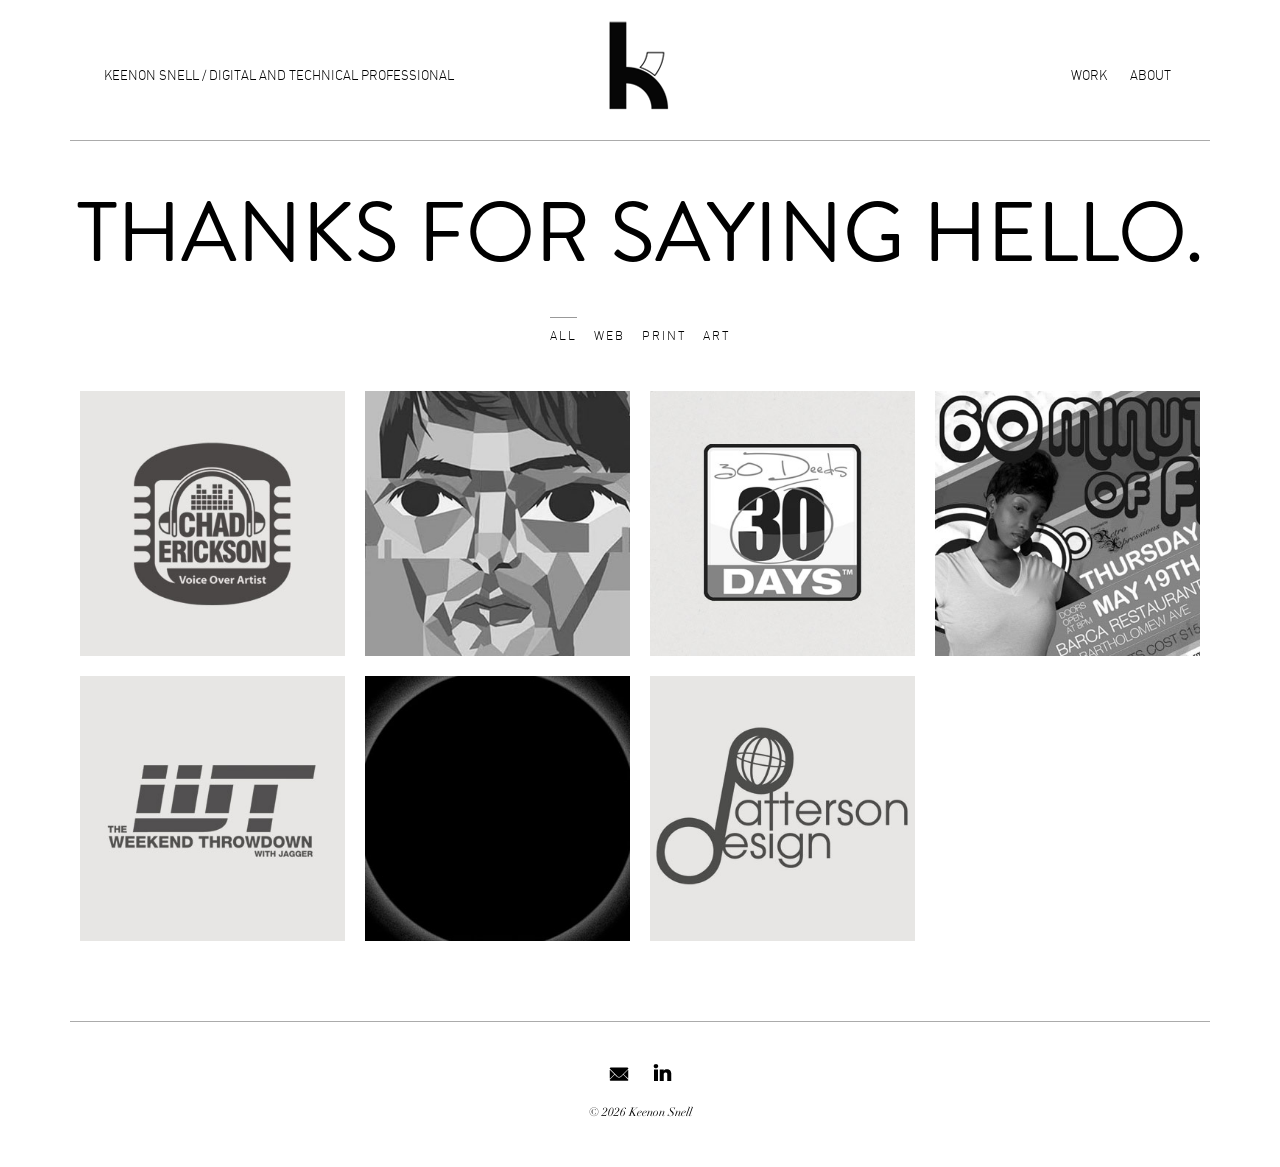
<file: index.html>
<!DOCTYPE html PUBLIC "-//W3C//DTD XHTML 1.0 Transitional//EN" "http://www.w3.org/TR/xhtml1/DTD/xhtml1-transitional.dtd">

<html xmlns="http://www.w3.org/1999/xhtml">

<head>

<meta http-equiv="Content-Type" content="text/html; charset=utf-8" />

<title>Keenon Snell / Digital Content, Design, Media</title>

<meta name="description" content="Portfolio of Keenon Snell, a digital and technical professional specializing in web design, development, digital media, and technology." />
<meta name="keywords" content="web design, graphic design, identity, branding, logo design, website design, print design, creative, front end development, new york, ny" />
<meta name="robots" content="index, follow, all" /> 
<meta name="viewport" content="width=device-width, initial-scale = 1.0, maximum-scale=1.0, user-scalable=no" />
<meta name="image" content="images/share-icon.jpg" />

<link rel="shortcut icon" href="images/favicon.ico" /> 
<link rel="stylesheet" href="css/style.css" type="text/css" />
<link rel="stylesheet" href="css/stylesheet.css" type="text/css" />

<script type="text/javascript" src="js/jquery-1.6.2.min.js"></script>
<script type="text/javascript" src="js/isotope.js"></script>
<script type="text/javascript" src="js/filters-isotope.js"></script>
<script type="text/javascript" src="js/opacity-vignettes.js"></script>
<script type="text/javascript" src="js/scrolltop.js"></script> 


</head>
<body>

<!--Analytics begin formerly analytics.php-->
<script type="text/javascript">

  var _gaq = _gaq || [];
  _gaq.push(['_setAccount', 'UA-40086308-1']);
  _gaq.push(['_trackPageview']);

  (function() {
    var ga = document.createElement('script'); ga.type = 'text/javascript'; ga.async = true;
    ga.src = ('https:' == document.location.protocol ? 'https://ssl' : 'http://www') + '.google-analytics.com/ga.js';
    var s = document.getElementsByTagName('script')[0]; s.parentNode.insertBefore(ga, s);
  })();
</script>  
<!--Analytics end formerly analytics.php-->

<!--Main-->

    <div class="main">
    
<!--Header begin formerly header.php-->
        <header>      
            <div class="name">
            Keenon Snell / Digital and Technical Professional
            </div>

                
            <div class="logo"><a href="index.html"><img src="images/logo.png" alt="HelloKeen" /></a>
            </div>
                
            <ul class="navigation">

                <li><a href="index.html" class="active">Work</a></li>
                <li><a href="about.html"> About</a></li>
                <!--<li><a href="services.html"> Services</a></li>-->

            </ul>    
        </header>
<!--Header end formerly header.php-->
        
<!--Content-->
    <section class="rw-wrapper">

    	<h1 class="rw-sentence">Thanks for saying <a href="mailto:keenonsnell@gmail.com.com?subject=Hello%20Keen">hello</a>.</h1><br />

	</section>
                
			<ul class="filteroptions option-set">

				<li><a href="" data-filter="*" class="active">All</a></li>

				<li><a href="" data-filter=".cat1">Web</a></li>

				<li><a href="" data-filter=".cat2">Print</a></li>
                
                <li><a href="" data-filter=".cat3">Art</a></li>

			</ul>
        
        <div id="content">
        
            <div class="box cat1"><a href="work/chad-erickson.html"><img class="vignette2" src="images/chad-erickson_thumb.jpg" alt="Chad Erickson Creative" />
            <span class="info"><span class="text"><span class="title">Chad Erickson<br /> Creative</span><span class="type"><br />/ Website /</span></span></span></a> 
            </div>
              
            <div class="box cat2 cat3"><a href="work/digital-cubism.html"><img class="vignette2" src="images/digital-cubism_thumb.jpg" alt="Digital Cubism" />
            <span class="info"><span class="text"><span class="title">Digital Cubism</span><span class="type"><br />/ Poster /</span></span></span></a>
            </div>
            
            <div class="box cat2"><a href="work/30-deeds.html"><img class="vignette2" src="images/30-deeds_thumb.jpg" alt="30 Deeds, 30 days" />
            <span class="info"><span class="text"><span class="title">30 Deeds,<br />30 days</span><span class="type"><br />/ Identity /</span></span></span></a>
            </div> 
              
            <div class="box cat2"><a href="work/fresh.html"><img class="vignette2" src="images/fresh_thumb.jpg" alt="60 Minutes of Fresh" />
            <span class="info"><span class="text"><span class="title">60 Minutes<br />of Fresh</span><span class="type"><br />/ Flyer /</span></span></span></a>
            </div> 
            
            <div class="box cat1 cat2"><a href="work/weekend-throwdown.html"><img class="vignette2" src="images/wt_thumb.jpg" alt="The Weekend Throwdown" />
            <span class="info"><span class="text"><span class="title">The Weekend Throwdown</span><span class="type"><br />/ Identity, Website /</span></span></span></a>
            </div>   
            
            <div class="box cat2"><a href="work/prisma.html"><img class="vignette2" src="images/prisma_thumb.jpg" alt="Prisma" />
            <span class="info"><span class="text"><span class="title">Prisma</span><span class="type"><br />/ Print /</span></span></span></a>
            </div>
            
            <div class="box cat2"><a href="work/patterson-design.html"><img class="vignette2" src="images/patterson-design_thumb.jpg" alt="Patterson Design" />
            <span class="info"><span class="text"><span class="title">Patterson Design</span><span class="type"><br />/ Identity /</span></span></span></a>
            </div>
     
        </div>

 <!-- Footer begin formerly footer.php-->
            <footer> 
            
                <div class="follow">
                <a class="link" href="mailto:keenonsnell@gmail.com?subject=Hello Keen"><img src="images/icon-email.png" alt="Email me" /><span>Email me</span></a>
                <a class="link" href="https://www.linkedin.com/in/keenon-snell/" target="_blank"><img src="images/icon-linkedin.png" alt="Follow me on Linkedin" /><span>Follow me on Linkedin</span></a>
                
                </div>
            
            <span class="copyright">&copy; 2026 Keenon Snell</span>

            </footer>
 <!-- Footer end formerly footer.php-->

			<div class="scrollToTop"><a href="#"><img class="img-scroll" src="images/arrow.jpg" /></a>
            </div>  
   
	</div>

</body>
</html>
</file>
<file: css/style.css>
﻿/* CSS Document */


html, body, div, span, applet, object, iframe,
h1, h2, h3, h4, h5, h6, p, blockquote, pre,
a, abbr, acronym, address, big, cite, code,
del, dfn, em, font, img, ins, kbd, q, s, samp,
small, strike, strong, sub, sup, tt, var,
b, u, i, center,
dl, dt, dd, ol, ul, li,
fieldset, form, label, legend,
table, caption, tbody, tfoot, thead, tr, th, td {
	margin: 0;
	padding: 0;
	border: 0;
	vertical-align: baseline;
	background: transparent;
	}



body {
	font-size: 12px;
	line-height:14px;
	color:#000;
    background-color: #fff;
    margin: 0 auto;
	overflow:scroll;
    }

*::-moz-selection {
	background-color:#000000;
	background-position:initial initial;
	background-repeat:initial initial;
	color:#ffffff;
	}

::selection {
	background-color:#000000;
	background-position:initial initial;
	background-repeat:initial initial;
	color:#ffffff;
	}

a {
	text-decoration:none;
	color:#000;
	-webkit-transition:color .5s ease;
    -moz-transition: color .5s ease;
    -o-transition: color .5s ease;
    transition: color .5s ease;
    }

a:hover {
        color:#ff282a;
    }

p {
	text-align:left;
	}
	
span {
	text-align:left;
	}	

h1 { 
	font-family: 'Brandon-Grotesque';
	font-weight:normal;
	font-size:7em;
	text-transform:uppercase; 
	text-align:center;
	line-height:0.9em;
	}  

h2 { 
	font-family: 'DIN-LightRegular';
	font-size:1em;
	text-align:center;
	padding:10px 95px 0 95px;
	text-transform:uppercase;
	letter-spacing:2px;
	line-height:2em;
	max-width:750px;
	margin:0 auto;
	font-weight:normal;
} 

h3 { 
	font-family: 'Brandon-Grotesque';
	font-weight:normal;
	font-size:4em;
	text-transform:uppercase;
	text-align:left;
	line-height:0.9em;
	padding:50px 0 20px 0;
	} 


/* ---------------------------------------------------------------------- CONTAINER ---------------------------------------------------------------------- */

.main {
    margin: 0 auto;
    }



/* ------------------------------------------------------------------------ HEADER ------------------------------------------------------------------------ */

header {
    height: 120px;
	margin:0px auto 55px auto;
	border-bottom:solid 1px #ababab;
	background-color: #fff;
	position:relative;
	}

.name {
    font-family: 'DIN-LightRegular';
    font-size: 1.1em;
    text-align: left;
    text-transform: uppercase;
	position:absolute;
	left:3%;
	top:40%;
	display:inline-block;
	}

.logo {
	margin:20px auto;
	width:80px;
	}
	

ul.navigation {
    font-family: 'DIN-LightRegular';
    font-size: 1.1em;
    text-align: right;
    text-transform: uppercase;
	display:inline-block;
	position:absolute;
	right:3%;
	top:40%;
	z-index:1000;
	}
	
ul.navigation li {
	height: 50px;
    display: inline;
	}	

ul.navigation li a {
	margin:0 5px 0 15px;
	}

ul.navigation li a:hover {
    color:#ff282a;
    }



/* ------------------------------------------------------------------------ FOOTER ------------------------------------------------------------------------ */

footer {
	font-family: 'Didot-italic';
	font-size:1em;
    height:40px;
	margin:70px auto 65px auto;
	border-top:solid 1px #ababab;
	padding-top:40px;
	position:relative;
	text-align:center;
    }


	
.follow {
	margin:0 auto 20px auto;
	}		
	
	
.scrollToTop{
	position:fixed;
	right:15px;
	bottom:15px;
    cursor:pointer;
    width:50px;
    height:50px;
	z-index:100;
	}
	
	

/* ----------------------------------------------------------------------- HOMEPAGE ----------------------------------------------------------------------- */

/*  ------------------------------------------ Animation text ------------------------------------------ */

.rw-wrapper{
	position: relative;
	}
	
.rw-sentence{
	text-align: center;
	}
	
.rw-sentence span{
	color: #000;
	}
	

@-webkit-keyframes rotateWord {
    0% { opacity: 0; }
    1% { opacity: 0; }
	3% { opacity: 1; }
	13% { opacity: 1; }
	15% { opacity: 0;}
	20% { opacity: 0; }
	80% { opacity: 0; }
    100% { opacity: 0; }
	}

@-moz-keyframes rotateWord {
    0% { opacity: 0; }
    1% { opacity: 0; }
	3% { opacity: 1; }
	13% { opacity: 1; }
	15% { opacity: 0;}
	20% { opacity: 0; }
	80% { opacity: 0; }
    100% { opacity: 0; }
	}

@-o-keyframes rotateWord {
    0% { opacity: 0; }
    1% { opacity: 0; }
	3% { opacity: 1; }
	13% { opacity: 1; }
	15% { opacity: 0;}
	20% { opacity: 0; }
	80% { opacity: 0; }
    100% { opacity: 0; }
	}

@-ms-keyframes rotateWord {
    0% { opacity: 0; }
    1% { opacity: 0; }
	3% { opacity: 1; }
	13% { opacity: 1; }
	15% { opacity: 0;}
	20% { opacity: 0; }
	80% { opacity: 0; }
    100% { opacity: 0; }
	}

@keyframes rotateWord {
    0% { opacity: 0; }
    1% { opacity: 0; }
	3% { opacity: 1; }
	13% { opacity: 1; }
	15% { opacity: 0;}
	20% { opacity: 0; }
	80% { opacity: 0; }
    100% { opacity: 0; }
	}


/*  ------------------------------------------ Filters ------------------------------------------ */

ul.filteroptions { 
	height: 65px;
	text-align:center;	
	margin-top:30px;
    }

ul.filteroptions li { 
    height: 50px;
    display: inline;
    }

ul.filteroptions li a {
	font-family: 'DIN-LightRegular';
	font-size:1em;
	text-align:center;
	text-transform:uppercase;
	letter-spacing:2px;
	font-weight:normal;
	color: #000;
	line-height: 40px;
	text-decoration: none;
	margin:0 7px 0 7px;
	padding:10px 0;
	}

ul.filteroptions li a:hover {
    color:#ff282a;
    }

ul.filteroptions li a.active { 
	border-top:1px solid #999;
	}



/*  ------------------------------------------ Vignettes ------------------------------------------ */

#content {
	margin: 0 auto;
	}

.box {
	margin:10px 10px;
	}

.vignette {
	width:265px;
	height:176px;
	}
	
.vignette2 {
	width:265px;
	height:265px;
	}	

.vignette3 {
	width:265px;
	height:353px;
	}	

.box .info {
	background: no-repeat rgba(0, 0, 0, 0.8);
	opacity: 0;
	-webkit-transition: opacity .5s ease;
    -moz-transition: opacity .5s ease;
    -o-transition: opacity .5s ease;
    transition: opacity .5s ease;
    left: 0;    
	top: 0;
    position: absolute;    
	height:100%;
	width:100%;
	text-align:center;
	}

	
.box:hover .info {
	opacity: 1;
	}
	
	
.box .text {   
	font-family: 'Didot';
	color: #fff;
	padding: 50px 0;
	text-align:center;
	float:left;
	border:none;
	}


.box .title {
	font-family: 'Brandon-Grotesque';
	text-rendering: optimizeLegibility;
	color: #fff;
	text-transform:uppercase;
	font-size:3em;
	line-height:1em;
	letter-spacing:0px;
	}

	
.box .type {
	font-family: 'Didot-italic';
	padding-top:10px;
	color: #ababab;
    font-size:1.1em;
    letter-spacing:0px;
	text-transform:none;
	}	
	

/*  ------------------------------------------ Filters Isotopes ------------------------------------------ */

.isotope-item {
	z-index: 2;
	}

.isotope-hidden.isotope-item {
	pointer-events: none;
	z-index: 1;
	}

.isotope,
.isotope .isotope-item {
	/* change duration value to whatever you like */
	-webkit-transition-duration: 0.8s;
	-moz-transition-duration: 0.8s;
	transition-duration: 0.8s;
	}

.isotope {
	-webkit-transition-property: height, width;
	-moz-transition-property: height, width;
	transition-property: height, width;
	}

.isotope .isotope-item {
	-webkit-transition-property: -webkit-transform, opacity;
	-moz-transition-property: -moz-transform, opacity;
	transition-property: transform, opacity;
	}



/* ------------------------------------------------------------------ PAGES INTERIEURES ------------------------------------------------------------------ */
		
.links-plan {
	width:auto;
	height:50px;
	text-align:center;
	margin-top:30px;
	background-color:#ffffff;
	}
	
a.link {
	font-family: 'Didot-italic';
	font-weight:normal;
	font-size:1em;
	color:#000;
	margin: 0 10px;
	position:relative;
	z-index:24;
	color:#000;
	text-decoration:none
	}
 
a.link:hover{
	z-index:25;
	}
 
a.link span{
	display: none
	}
 
a.link:hover span{
	display:block;
	position:absolute;
	bottom:35px; left:-40px; width:130px;
	color:#000;
	text-align: center;
	font-weight:none;
	}
	
a.visit {
	font-family: 'DIN-LightRegular';
	font-weight:normal;
	font-size:1em;
	color:#000;
	text-decoration:none;
	}
 
a.visit:hover{
        color:#ff282a;
			}	
	
.images-plan {
	width:100%;
	max-width:1140px;
	}
	
.images-about {
	width:100%;
	max-width:1140px;
		}	
	
.about-txt{
	margin:0;
	padding:20px 0 0;
	line-height:2em;
	font-family: 'DIN-LightRegular';
	font-size:1em;
	text-transform:uppercase;
	letter-spacing:2px;
	font-weight:normal;
	}	

.paragraph-about {
	height:auto;
	border-bottom:solid 1px #ababab;
	padding-bottom:50px;
	}
	
.paragraph-about2 {
	height:auto;
	padding-bottom:0px;
	}	


.sub-header {
	margin:0;
	padding:0;
	line-height:1em;
	font-family: 'DIN-LightRegular';
	font-size:1.5em;
	text-transform:uppercase;
	letter-spacing:2px;
	font-weight:normal;
	text-align:left;
	}	


	
/*  ------------------------------------------ Slider ------------------------------------------ */


.slider-wrapper {
	position:relative;
    width:1080px;
    height:780px;  
	margin:20px auto; 
	background:url(../images/loading.gif) no-repeat 50% 50%;
	text-align:center;
	}
	
.nivoSlider img {
	position:absolute;
	top:0px;
	left:0px;
	display:none;
	}

.nivoSlider a {
    border:0;
    display:block;
	}	
	
.nivo-controlNav {
    position:absolute;
	left:50%;
	top:80%;
	margin-left:-35px; 
	}

.nivo-controlNav a {
    display:block;
    width:10px;
    height:10px;
	cursor:pointer;
    background:url(../images/bullets.png) no-repeat;
    text-indent:-9999px;
    border:0;
    margin-right:10px;
    float:left;
	z-index:100;
	position:relative;
	}

.nivo-controlNav a.active {
    background-position: 0 -10px;
	font-weight:bold;
	}

.nivo-directionNav a {
	position:absolute;
	top:45%;
	width:40px;
	height:40px;
	text-indent:-9999px;
	z-index:9;
	cursor:pointer;
	}

.nivo-prevNav {
	left:25px;
	background:url(../images/arrows.png) no-repeat;
	}

.nivo-nextNav {
	right:35px;
	background:url(../images/arrows.png) no-repeat;
	background-position:-30px 0;
	}
	
	
	
/*  ------------------------------------------ Formulaire ------------------------------------------ */
	
.blocks p {
	position:relative;
	}	
	

.btn {
	height:50px;
	width:100%;
	max-width:1140px;
	margin:40px 0 0 0;
	background-color:#000;
	color:#fff;
	font-family: 'DIN-LightRegular';
	font-size:1em;
	text-transform:uppercase;
	letter-spacing:2px;
	line-height:20px;
	font-weight:normal;
	border:none;
	cursor:pointer;
	-webkit-transition:background-color .5s ease;
    -moz-transition: background-color .5s ease;
    -o-transition: background-color .5s ease;
    transition: background-color .5s ease;
	}


.btn:hover {
	background-color:#fff;
	color:#000;
	}
 
.text,
.textarea {
	height:30px;
	border:1px solid #ddd;
	color:#333;
	font-family: 'DIN-LightRegular';
	font-size:1em;
	text-transform:uppercase;
	letter-spacing:2px;
	line-height:20px;
	font-weight:normal;
	z-index:2;
	width:100%;
	max-width:1120px;
	padding:5px 10px;
	}

 
.textarea {
	height:150px;
	max-height:150px;
	width:100%;
	max-width:1120px;
	}
 
.blocks label {
	float:left;
	text-align:left;
	font-family: 'DIN-LightRegular';
	font-size:1em;
	text-transform:uppercase;
	letter-spacing:2px;
	line-height:20px;
	font-weight:normal;
	padding-top:15px;
}
 
.blocks label.error,
.blocks label.ok {
	position:absolute;
	z-index:2;
	top:37px;
	right:0;
	padding:10px;
	width:300px;
	text-align:right;
	margin:0;
	background-repeat:no-repeat;	
}
 
.blocks label.ok {
	color:#000;
	z-index:2;

	}
 
.blocks label.error {
	color:#ff282a;
	z-index:2;	
	background-position:188px 16px;

}
 
.area label.ok,
.area label.error {
	z-index:2;
	background-position:1px 16px;
}

.requiredNote { margin: 20px 0px 20px; color: #333; font-weight: bold;}

.success { 
	font-family: 'DIN-LightRegular';
	font-size:1em;
	padding: 10px;
	background: #000000;
	text-transform:uppercase;
	letter-spacing:2px;
	line-height:20px;
	font-weight:normal;
	z-index:1000;
	color: #fff;
	width:100%;
	height:100%;
	margin-top:20px;
	}
	
.success p { margin: 0px;}



/* ------------------------------------------------------------------ RESPONSIVE DESIGN ------------------------------------------------------------------ */

/*  ------------------------------------------ Mobile device ------------------------------------------ */

@media screen and (max-width: 479px) {

.main {	
	width:96%;
	}

header {
	width:100%;	
	border-bottom:0;
	margin:0px auto 25px auto;
	height:140px;
	}
	
.rw-wrapper { 
	display:none;
	}
	
.name {
	display:none;
	}
		
ul.navigation {
	width:100%;
    text-align: center;
	margin:65px 0;
	}
		
.logo {
	width:100%;
	text-align:center;
	margin:20px 0;
	}	
		
footer {
	width:100%;	
	max-width:90%;
	border-top:0;
	margin:10px auto 25px auto;
	}
		
ul.filteroptions { 
	display:none;
    }

.box{
	width:100%;
	margin: 0 0 10px 0;
	text-align:center;
	}

.vignette {
	width:360px;
	height:240px;
	}
	
.vignette2 {
	width:360px;
	height:360px;
	}	

.vignette3 {
	width:360px;
	height:480px;
	}	

.box .info {
display:none;
	}


h1 {
	font-size:3em;
    line-height: 1em;
    padding-bottom: 0px;
    text-align: center;
    text-transform: uppercase;
	}
	
h2 { 
	display:none;	
	} 

h3 { 
	font-size:3em;
	padding:15px 0 0 0;
	} 

a.link:hover span {
	display:block;
	position:absolute;
	bottom:25px; left:-40px; width:130px;
	color:#000;
	text-align: center;
	font-weight:none;
	}
	
.links-plan {
	margin-top:15px;
	}	

a.link:hover span{
	display:none;
	}

.slider-wrapper {
display:none;
	}
	
.images-about {
	width:100%;
	}

.images-plan {
	margin:5px auto;
	}	

.blocks label {
	margin:0 25px;
}
	
.textarea {
	height:150px;
	max-width:92%;
	max-height:150px;
	margin:0;
}

.text{
	height:30px;
	max-width:92%;
	margin:0;
	}

 	
.btn {
	max-width:98%;
	margin:10px 0;
	}	
	

	
.blocks label.error,
.blocks label.ok {
	right:7%;
	padding:10px;
	font-size:0.9em;
	line-height:1.2em;
	 
	/* Reseting previous label values */
	width:120px;
	text-align:right;
	margin:0;
	background-repeat:no-repeat;	
}
 	
	
	
.scrollToTop{
	position:fixed;
	right:0px;
	bottom:0px;
    cursor:pointer;
    width:30px;
    height:30px;
	}

.img-scroll{
    width:30px;
    height:30px;
	}	

.about-txt{
	margin:0;
	padding:0 10px;
	line-height:2em;
	font-family: 'DIN-LightRegular';
	font-size:1em;
	text-transform:uppercase;
	letter-spacing:2px;
	font-weight:normal;
	}	

.paragraph-about {
	height:auto;
	border-bottom:solid 1px #ababab;
	padding:15px;
	}
	
.paragraph-about2 {
	height:auto;
	padding:15px;
	}	



}



/*  ------------------------------------------ Tablette device ------------------------------------------ */

@media screen and (min-width: 480px) and (max-width: 767px) {
		
.main {
		max-width:700px;
		text-align:center;
	}

h1 { 
	font-size:5em;
	} 
		
h2 { 
	padding:10px 25px 0 25px;
	} 
	
h3 { 
	font-size:3em;
	padding:15px 0 0 0;
	} 	

ul.navigation {
	right:6%;
	z-index:1000;
	}

	
.links-plan {
	margin-top:15px;
	}	
	
header {
	max-width:95%;
	margin:0px auto 35px auto;
	}
.images-plan {
	margin:5px auto;
	}	
	
.vignette {
	width:265px;
	height:176px;
	}
	
.vignette2 {
	width:265px;
	height:265px;
	}	

.vignette3 {
	width:265px;
	height:353px;
	}			
		
	
.rw-sentence { 
	font-size: 5em;
	padding:15px;
	}
	
footer {
	width:100%;	
	max-width:95%;
	}	
	

.images-about {
	width:95%;
	}
	
	
.about-titre{
	text-align:center;
	padding:0;
	}	
	
.about-txt{
	text-align:center;
	width:95%;
	margin:0 auto 20px auto;
	line-height:2em;
	}	
	
.blocks label {
	margin:0 15px;
}
	
	
.textarea {
	height:150px;
	max-width:97%;
	max-height:150px;
	margin:0;
}

.text{
	height:30px;
	width:97%;
	margin:0;
	}

 	
.btn {
	width:98%;
	margin:20px 0;
	}	

.blocks label.error,
.blocks label.ok {
	position:absolute;
	z-index:2;
	top:37px;
	right:4%;
	padding:10px;
}	
	
.scrollToTop{
	position:fixed;
	right:0px;
	bottom:0px;
    cursor:pointer;
    width:30px;
    height:30px;
	}

.img-scroll{
    width:30px;
    height:30px;
	}
	
.about-txt{
	margin:0;
	padding:0 10px;
	line-height:2em;
	font-family: 'DIN-LightRegular';
	font-size:1em;
	text-transform:uppercase;
	letter-spacing:2px;
	font-weight:normal;
	}	

.paragraph-about {
	height:auto;
	border-bottom:solid 1px #ababab;
	padding:15px;
	}
	
.paragraph-about2 {
	height:auto;
	padding:15px;
	}	

	
}


/*  ------------------------------------------ Laptop device ------------------------------------------ */

@media screen and (min-width: 768px) and (max-width: 1023px) {
		
.main {
	max-width:96%;
	text-align:center;
	}
		
h2 { 
	padding:10px 25px 0 25px;
	} 
	
h3 { 
	font-size:4em;
	padding:20px 0 0 0;
	} 		
	
ul.navigation {
	right:6%;
	z-index:1000;
	}	
	
.links-plan {
	margin-top:15px;
	}	
	
header {
	max-width:97%;
	margin:0px auto 35px auto;
	}
	
.rw-sentence { 
	font-size: 6em;
	padding:10px;
	}
	
footer {
	width:100%;	
	max-width:97%;
	}	
	
.vignette {
	width:300px;
	height:200px;
	}
	
.vignette2 {
	width:300px;
	height:300px;
	}	

.vignette3 {
	width:300px;
	height:400px;
	}	
	

.scrollToTop{
	position:fixed;
	right:0px;
	bottom:0px;
    cursor:pointer;
    width:30px;
    height:30px;
	}

.img-scroll{
    width:30px;
    height:30px;
	}

.images-plan {
	margin:5px auto;
	width:95%;
	text-align:center;
	}
	
.images-about {
	width:97%;
	}
	
.about-txt{
	width:95%;
	margin:0;
	line-height:2em;
	}	
	
.blocks label {
	margin:0;
}
	
.textarea {
	height:150px;
	max-width:97%;
	max-height:150px;
	margin:0;
}

.text{
	height:30px;
	width:97%;
	margin:0;
	}

 	
.btn {
	width:98%;
	margin:20px 0;
	}	

.blocks label.error,
.blocks label.ok {
	position:absolute;
	z-index:2;
	top:37px;
	right:4%;
	padding:10px;
}


.paragraph-about {
	height:auto;
	border-bottom:solid 1px #ababab;
	padding:15px;
	}
	
.paragraph-about2 {
	height:auto;
	padding:15px;
	}	

	
	
}


/*  ------------------------------------------ Desktop device ------------------------------------------ */

@media screen and (min-width: 1024px) and (max-width: 1200px) {

.main {
	max-width:90%;
	text-align:center;
	}

header {
	max-width:1140px;
	}
	
ul.navigation {
	right:5%;
	z-index:1000;
	}
	
.vignette {
	width:265px;
	height:176px;
	}
	
.vignette2 {
	width:265px;
	height:265px;
	}	

.vignette3 {
	width:265px;
	height:353px;
	}	
		
.images-plan {
	margin:10px auto;
	}	
	
header {
	max-width:1140px;
	}
	
.paragraph-about {
	height:auto;
	border-bottom:solid 1px #ababab;
	padding:15px;
	}
	
.paragraph-about2 {
	height:auto;
	padding:15px;
	}	

	
h3 { 
	font-family: 'Brandon-Grotesque';
	font-weight:normal;
	font-size:4em;
	text-transform:uppercase; 
	text-align:left;
	line-height:0.9em;
	padding:30px 0 20px 0;
	} 	
		
}

/*  ------------------------------------------ Desktop device ------------------------------------------ */

@media screen and (min-width: 1201px) {

.main {
	max-width:1140px;
	text-align:center;
	}

header {
	max-width:1140px;
	}
	
.vignette {
	width:265px;
	height:176px;
	}
	
.vignette2 {
	width:265px;
	height:265px;
	}	

.vignette3 {
	width:265px;
	height:353px;
	}	
		
.images-plan {
	margin:10px auto;
	}	
	
footer {
	max-width:1140px;
	}	
}
</file>
<file: css/stylesheet.css>
@font-face {
	font-family: 'Didot';
	src: url('didot.eot');
	src: url('didot.eot?') format('eot'),
		 url('didot.woff') format('woff'),
		 url('didot.ttf') format('truetype');
	font-weight: normal;
	font-style: normal;
}


@font-face {
	font-family: 'Didot-italic';
	src: url('didot-italic.eot');
	src: url('didot-italic.woff') format('woff'),
		 url('didot-italic.ttf') format('truetype');
	font-weight: normal;
	font-style: normal;
}
	
	
@font-face {
    font-family: 'DIN-LightRegular';
    src: url('din-light-webfont.eot');
    src: url('din-light-webfont.eot?') format('eot'),
         url('din-light-webfont.woff') format('woff'),
         url('din-light-webfont.ttf') format('truetype');
    font-weight: normal;
    font-style: normal;

}

@font-face {
    font-family: 'Brandon-Grotesque';
    src: url('brandon-grotesque.eot');
    src: url('brandon-grotesque.eot?') format('eot'),
         url('brandon-grotesque.woff') format('woff'),
         url('brandon-grotesque.ttf') format('truetype');
    font-weight: normal;
    font-style: normal;

}
</file>
